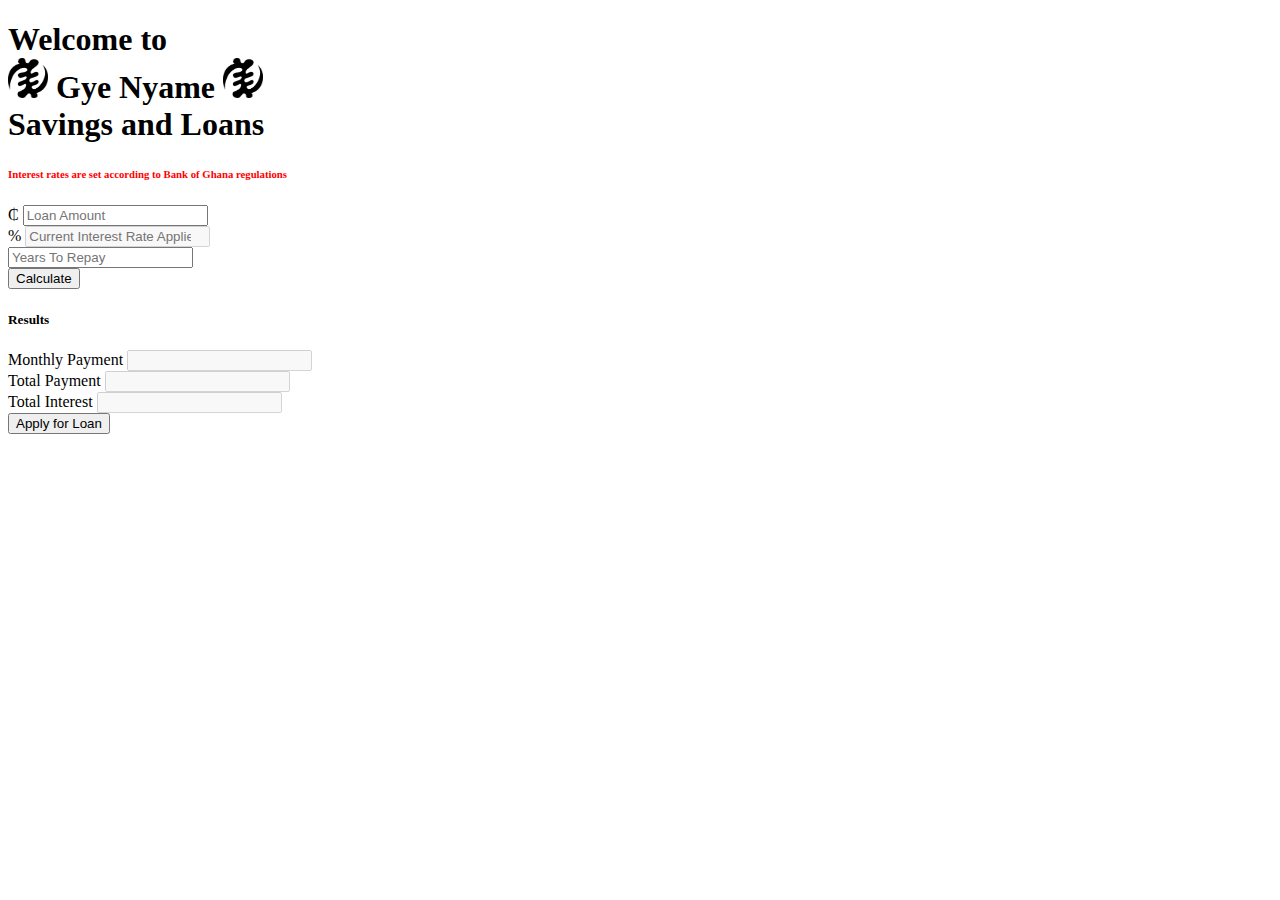
<file: Assignments/loan calculator/index.html>
<!DOCTYPE html>
<html lang="en">
<head>
    <meta charset="UTF-8">
    <meta name="viewport" content="width=device-width, initial-scale=1, shrink-to-fit=no">
    <meta http-equiv="X-UA-Compatible" content="ie=edge">
    
     <!-- Bootstrap CSS -->
     <link rel="stylesheet" href="https://maxcdn.bootstrapcdn.com/bootstrap/4.0.0-beta.2/css/bootstrap.min.css" integrity="sha384-PsH8R72JQ3SOdhVi3uxftmaW6Vc51MKb0q5P2rRUpPvrszuE4W1povHYgTpBfshb" crossorigin="anonymous">
    
    <title>Apply for a Loan</title>
</head>
  <body class="bg-dark">
    <div class="container">
      <div class="row">
        <div class="col-md-6 mx-auto">
          <div class="card card-body text-center mt-5">
            <h1 class="heading display-5 pb-3">Welcome to<br><img src="gye nyame.png" alt="bank-logo" height="40px" width="40px"> Gye Nyame <img src="gye nyame.png" alt="bank-logo" height="40px" width="40px"><br>Savings and Loans</h1>
            <h6 style="color: red;">Interest rates are set according to Bank of Ghana regulations</h6>
            <form id="loan-form">
              <div class="form-group">
                <div class="input-group">
                  <span class="input-group-addon">₵</span>
                  <input type="number" class="form-control" id="amount" placeholder="Loan Amount">
                </div>
              </div>

              <!--FORM-->
              <div class="form-group">
                <div class="input-group">
                  <span class="input-group-addon">%</span>
                  <input type="number" class="form-control" id="interest" placeholder="Current Interest Rate Applies" disabled>
                </div>
              </div>
              <div class="form-group">
                <input type="number" class="form-control" id="years" placeholder="Years To Repay">
              </div>
              <div class="form-group">
                <input type="submit" value="Calculate" class="btn btn-dark btn-block">
              </div>
            </form>
            
            <!-- RESULTS -->
            <div id="results" class="pt-4">
              <h5>Results</h5>
              <div class="form-group">
                <div class="input-group">
                  <span class="input-group-addon">Monthly Payment</span>
                  <input type="number" class="form-control" id="monthly-payment" disabled>
                </div>
              </div>

              <div class="form-group">
                <div class="input-group">
                  <span class="input-group-addon">Total Payment</span>
                  <input type="number" class="form-control" id="total-payment" disabled>
                </div>
              </div>

              <div class="form-group">
                <div class="input-group">
                  <span class="input-group-addon">Total Interest</span>
                  <input type="number" class="form-control" id="total-interest" disabled>
                </div>
              </div>

              <div class="form-group">
                <input type="submit" value="Apply for Loan" class="btn btn-dark btn-block">
              </div>

            </div>
          </div>
        </div>
      </div>
    </div>

    
    <script src="app.js"></script>
  </body>
</html>
</file>
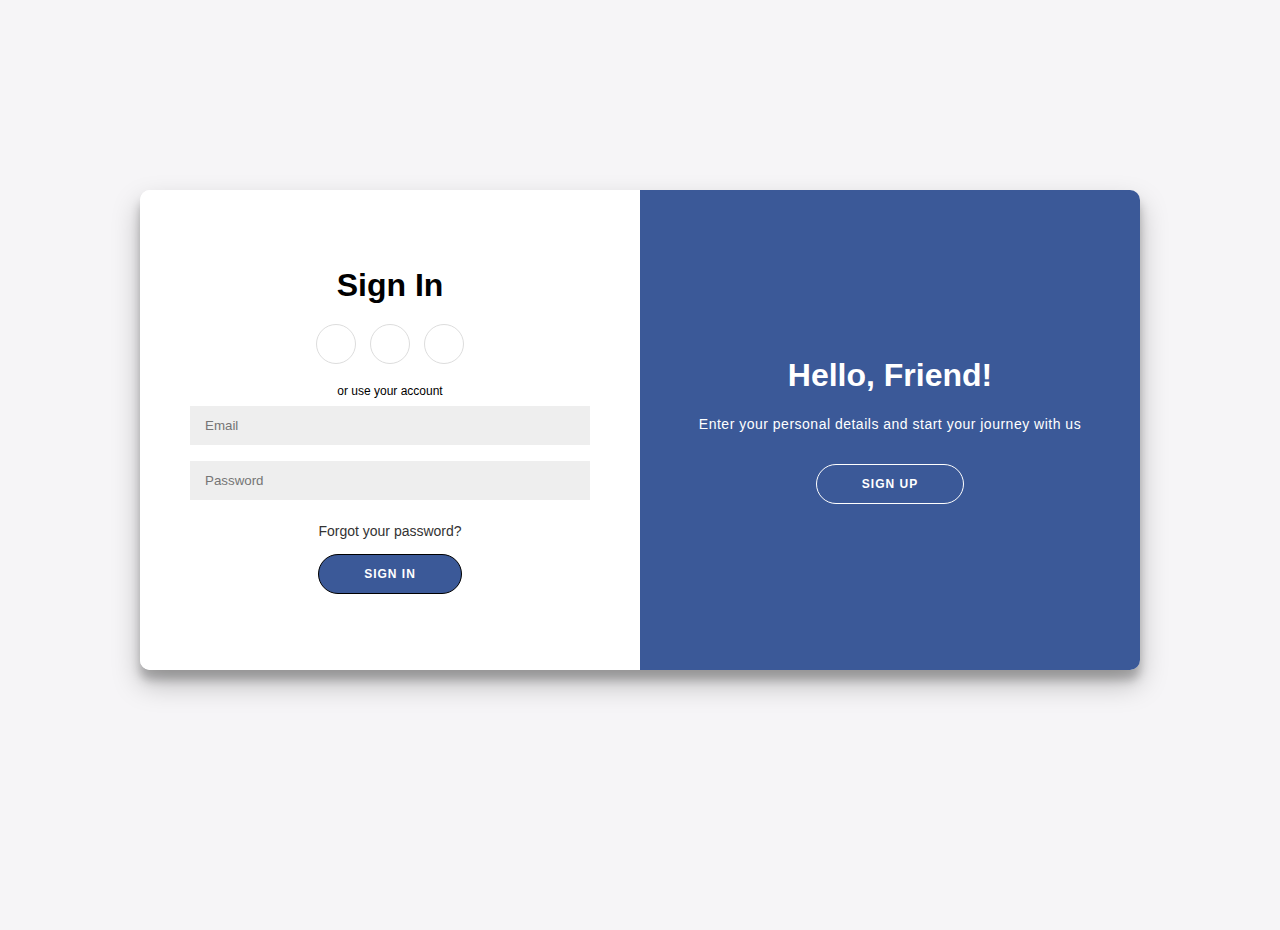
<file: Assignments/forms/form1/index.html>
<!DOCTYPE html>
<html lang="en">
<head>
    <meta charset="UTF-8">
    <meta name="viewport" content="width=device-width, initial-scale=1.0">
    <link rel="stylesheet" href="style.css">
    <link rel="stylesheet" href="https://use.fontawesome.com/releases/v5.15.1/css/all.css" integrity="sha384-vp86vTRFVJgpjF9jiIGPEEqYqlDwgyBgEF109VFjmqGmIY/Y4HV4d3Gp2irVfcrp" crossorigin="anonymous">
    <title>Forms</title>
</head>
<body>
    
    <div class="container" id="container">
        <div class="form-container sign-up-container">
            <form action="#">
                <h1>Create Account</h1>
                <div class="social-container">
                    <a href="#" class="social"><i class="fab fa-facebook-f"></i></a>
                    <a href="#" class="social"><i class="fab fa-google-plus-g"></i></a>
                    <a href="#" class="social"><i class="fab fa-linkedin-in"></i></a>
                </div>
                <span>or use your email for registration</span>
                <input type="text" placeholder="Name" id="">
                <input type="email" placeholder="Email" id="">
                <input type="password" placeholder="Password" id="">
                <button>Sign Up</button>
            </form>
        </div>
        <div class="form-container sign-in-container">
            <form action="#">
                <h1>Sign In</h1>
                <div class="social-container">
                    <a href="#" class="social"><i class="fab fa-facebook-f"></i></a>
                    <a href="#" class="social"><i class="fab fa-google-plus-g"></i></a>
                    <a href="#" class="social"><i class="fab fa-linkedin-in"></i></a>
                </div>
                <span>or use your account</span>
                <input type="email" placeholder="Email" id="">
                <input type="password" placeholder="Password" id="">
                <a href="#">Forgot your password?</a>
                <button>Sign In</button>
            </form>
        </div>
        <div class="overlay-container">
            <div class="overlay">
                <div class="overlay-panel overlay-left">
                    <h1>Welcome Back!</h1>
                    <p>To keep connected with us please login with your personal info</p>
                    <button class="ghost" id="signIn">Sign In</button>
                </div>
                <div class="overlay-panel overlay-right">
                    <h1>Hello, Friend!</h1>
                    <p>Enter your personal details and start your journey with us</p>
                    <button class="ghost" id="signUp">Sign Up</button>
                </div>
            </div>
        </div>
    </div>

<script src="app.js"></script>
</body>
</html>
</file>
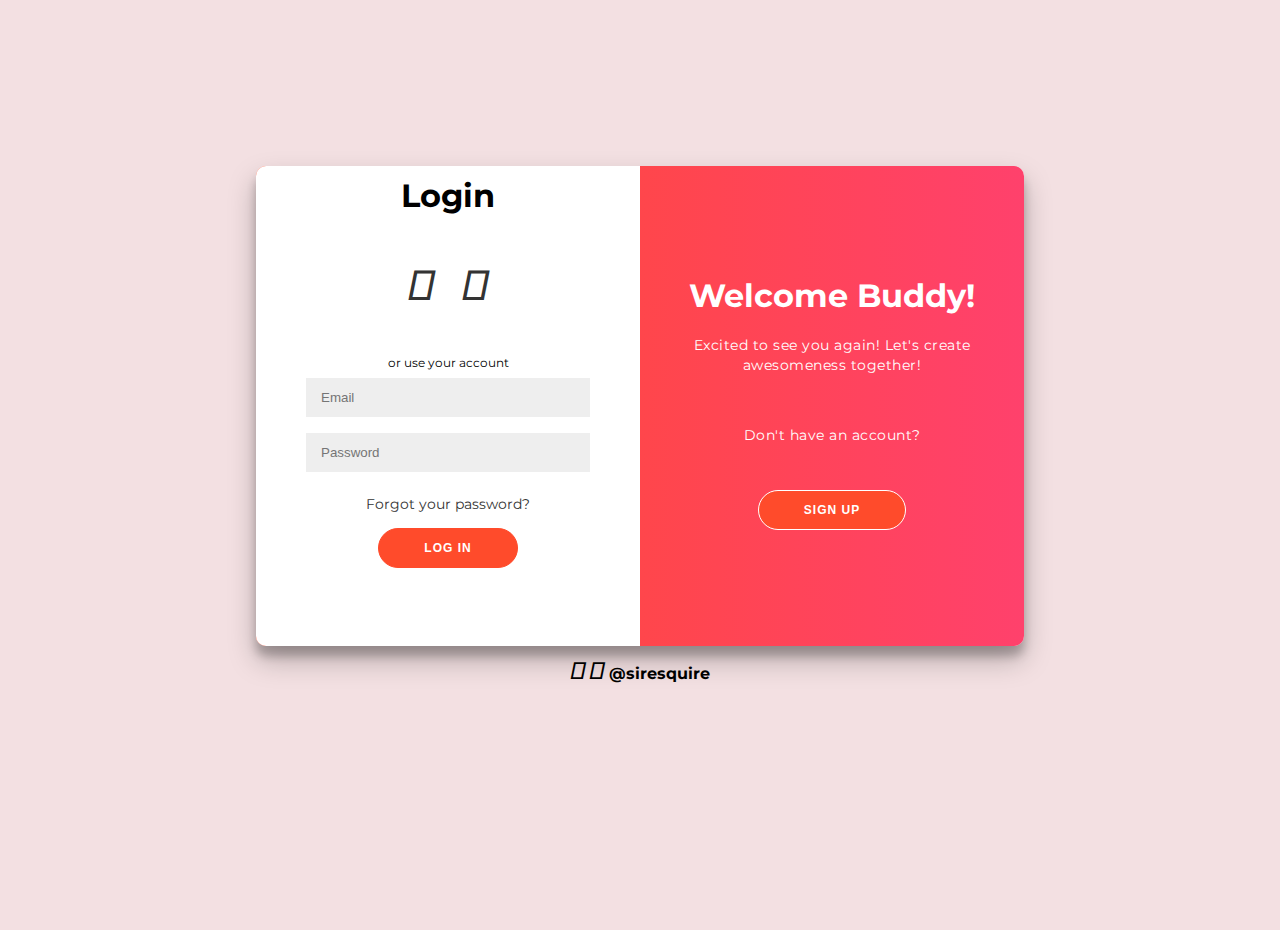
<file: Assignments/forms/form2/index.html>
<!DOCTYPE html>
<html lang="en">
<head>
    <meta charset="UTF-8">
    <meta name="viewport" content="width=device-width, initial-scale=1.0">
    <link rel="stylesheet" href="style.css">
    <link rel="stylesheet" href="https://cdnjs.cloudflare.com/ajax/libs/font-awesome/4.7.0/css/font-awesome.min.css">
    <link rel="stylesheet" href="https://use.fontawesome.com/releases/v5.15.1/css/all.css" integrity="sha384-vp86vTRFVJgpjF9jiIGPEEqYqlDwgyBgEF109VFjmqGmIY/Y4HV4d3Gp2irVfcrp" crossorigin="anonymous">
    <title>Login</title>
</head>
<body>
    <div class="container" id="container">
        <div class="form-container log-in-container">
            <form action="#">
                <h1>Login</h1>
                <div class="social-container">
                    <a href="#" class="social"><i class="fab fa-facebook fa-3x"></i></a>
                    <a href="#" class="social"><i class="fab fa-twitter fa-3x"></i></a>
                </div>
                <span>or use your account</span>
                <input type="email" placeholder="Email" id="">
                <input type="password" placeholder="Password" id="">
                <a href="#">Forgot your password?</a>
                <button>Log In</button>
            </form>
        </div>
        <div class="overlay-container">
            <div class="overlay">
                <div class="overlay-panel overlay-right">
                    <h1>Welcome Buddy!</h1>
                    <p>Excited to see you again! Let's create awesomeness together!</p>
                    <i class="far fa-grin-wink fa-5x"></i>
                    <p>Don't have an account?</p>
                    <a href="signUp.html"><button class="signUp">Sign Up</button></a>
                </div>
            </div>
        </div>
    </div>

    <footer>
        <span><i class="fab fa-github fa-2x"></i></span>
        <span><i class="fab fa-twitter fa-2x"></i></span>
        @siresquire
    </footer>
</body>
</html>
</file>
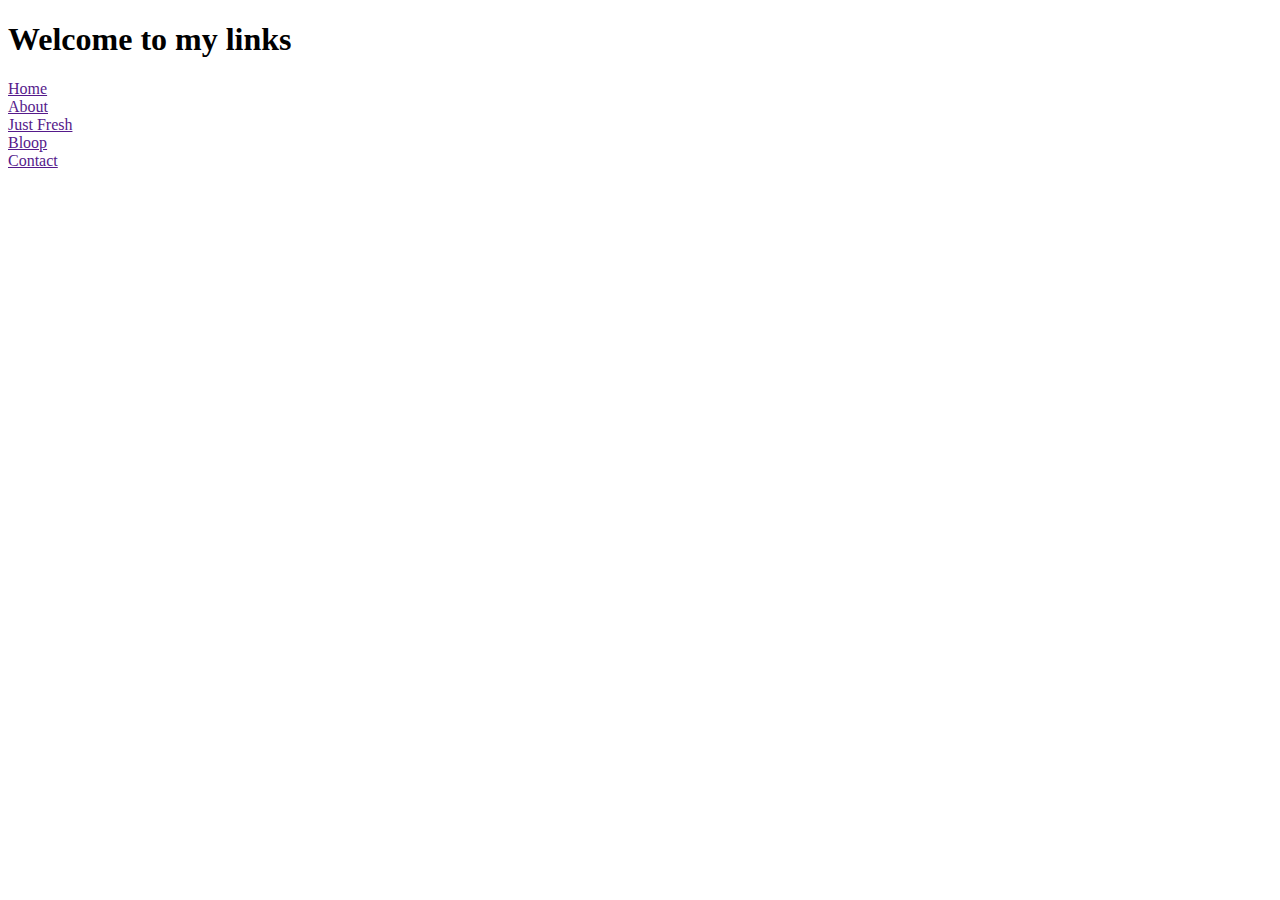
<file: Assignments/HTML Links External Pages.html>
<!DOCTYPE html>
<html lang="en">
<head>
    <meta charset="UTF-8">
    <meta name="viewport" content="width=device-width, initial-scale=1.0">
    <title>My Website Links</title>
</head>
<body>
    <h1>Welcome to my links</h1>
    <li><a href="">Home</a></li>
    <li><a href="">About</a></li>
    <li><a href="">Just Fresh</a></li>
    <li><a href="">Bloop</a></li>
    <li><a href="">Contact</a></li>


</body>
</html>
</file>
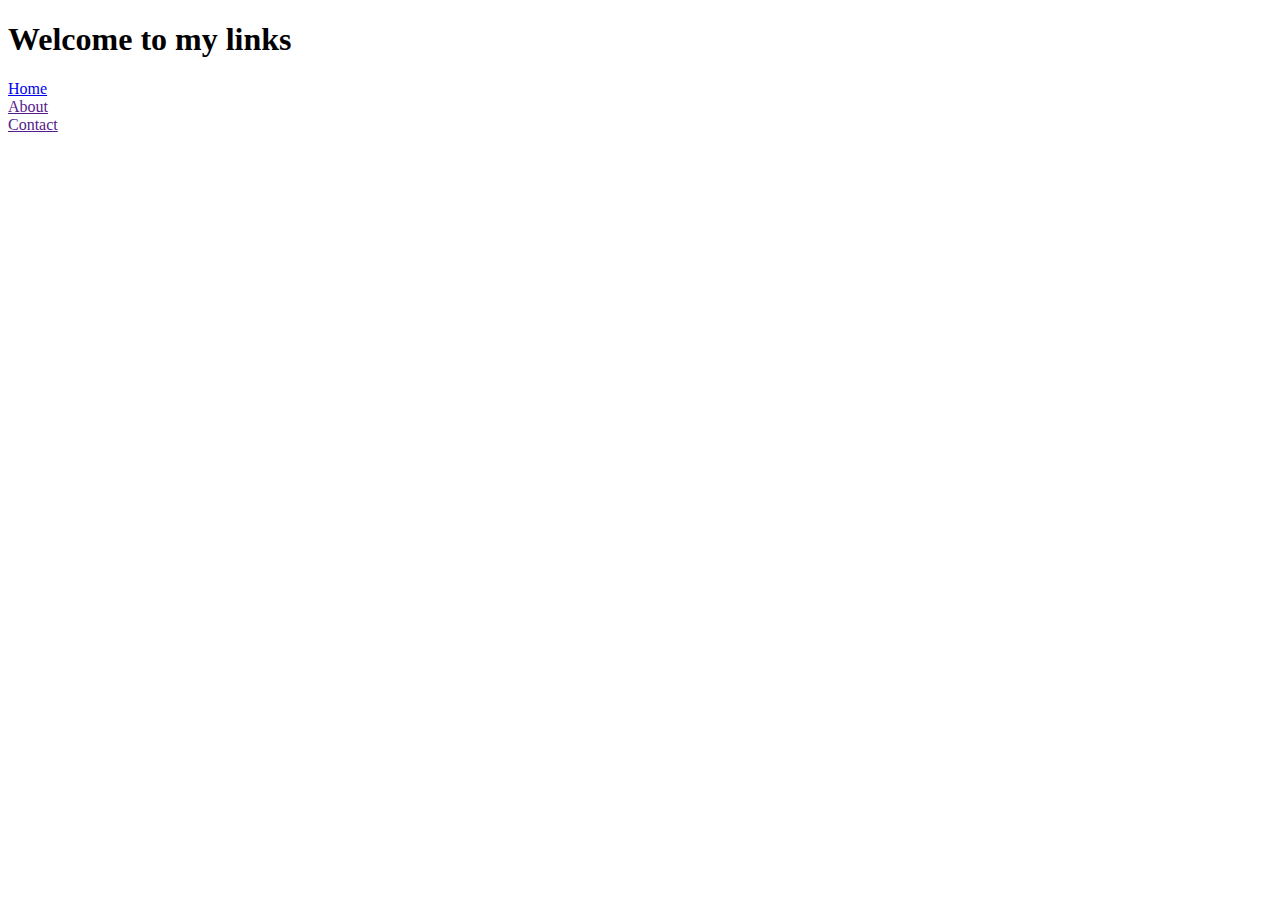
<file: Assignments/HTML Links Linking  to Internal Pages.html>
<!DOCTYPE html>
<html lang="en">
<head>
    <meta charset="UTF-8">
    <meta name="viewport" content="width=device-width, initial-scale=1.0">
    <title>My Website Links</title>
</head>
<body>
    <h1>Welcome to my links</h1>
    <li><a href="HTML Links External Pages.html">Home</a></li>
    <li><a href="">About</a></li>
    <li><a href="">Contact</a></li>


</body>
</html>
</file>
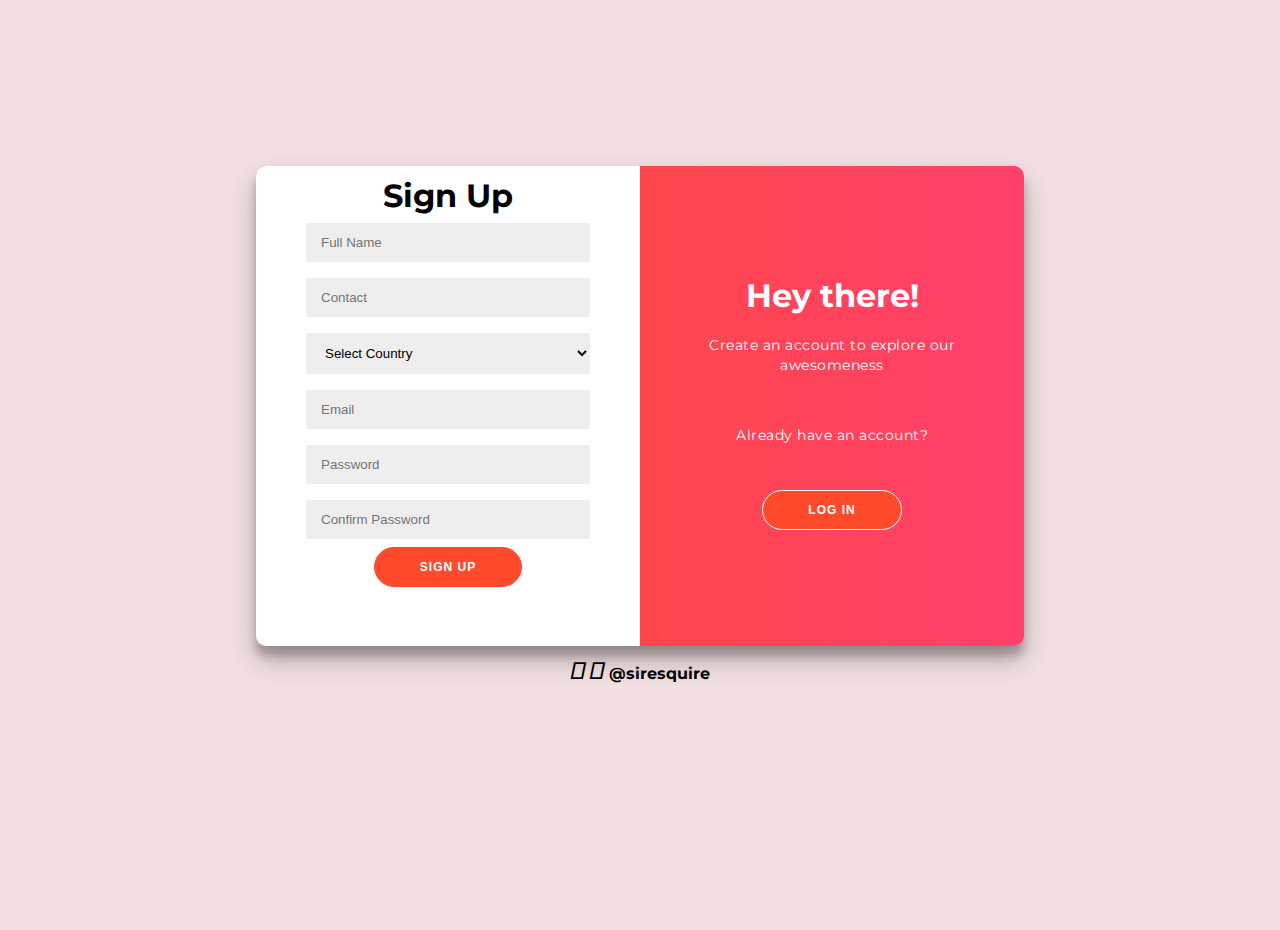
<file: Assignments/forms/form2/signUp.html>
<!DOCTYPE html>
<html lang="en">
<head>
    <meta charset="UTF-8">
    <meta name="viewport" content="width=device-width, initial-scale=1.0">
    <link rel="stylesheet" href="style.css">
    <link rel="stylesheet" href="https://cdnjs.cloudflare.com/ajax/libs/font-awesome/4.7.0/css/font-awesome.min.css">
    <link rel="stylesheet" href="https://use.fontawesome.com/releases/v5.15.1/css/all.css" integrity="sha384-vp86vTRFVJgpjF9jiIGPEEqYqlDwgyBgEF109VFjmqGmIY/Y4HV4d3Gp2irVfcrp" crossorigin="anonymous">
    <title>Sign Up</title>
</head>
<body>
    <div class="container" id="container">
        <div class="form-container log-in-container">
            <form action="#">
                <h1>Sign Up</h1>
                <input type="text" placeholder="Full Name" id="">
                <input type="number" placeholder="Contact" id="">
                
            <select id="country" name="country" class="form-control">
                <option value="None">Select Country</option>
                <option value="Afghanistan">Afghanistan</option>
                <option value="Åland Islands">Åland Islands</option>
                <option value="Albania">Albania</option>
                <option value="Algeria">Algeria</option>
                <option value="American Samoa">American Samoa</option>
                <option value="Andorra">Andorra</option>
                <option value="Angola">Angola</option>
                <option value="Anguilla">Anguilla</option>
                <option value="Antarctica">Antarctica</option>
                <option value="Antigua and Barbuda">Antigua and Barbuda</option>
                <option value="Argentina">Argentina</option>
                <option value="Armenia">Armenia</option>
                <option value="Aruba">Aruba</option>
                <option value="Australia">Australia</option>
                <option value="Austria">Austria</option>
                <option value="Azerbaijan">Azerbaijan</option>
                <option value="Bahamas">Bahamas</option>
                <option value="Bahrain">Bahrain</option>
                <option value="Bangladesh">Bangladesh</option>
                <option value="Barbados">Barbados</option>
                <option value="Belarus">Belarus</option>
                <option value="Belgium">Belgium</option>
                <option value="Belize">Belize</option>
                <option value="Benin">Benin</option>
                <option value="Bermuda">Bermuda</option>
                <option value="Bhutan">Bhutan</option>
                <option value="Bolivia">Bolivia</option>
                <option value="Bosnia and Herzegovina">Bosnia and Herzegovina</option>
                <option value="Botswana">Botswana</option>
                <option value="Bouvet Island">Bouvet Island</option>
                <option value="Brazil">Brazil</option>
                <option value="British Indian Ocean Territory">British Indian Ocean Territory</option>
                <option value="Brunei Darussalam">Brunei Darussalam</option>
                <option value="Bulgaria">Bulgaria</option>
                <option value="Burkina Faso">Burkina Faso</option>
                <option value="Burundi">Burundi</option>
                <option value="Cambodia">Cambodia</option>
                <option value="Cameroon">Cameroon</option>
                <option value="Canada">Canada</option>
                <option value="Cape Verde">Cape Verde</option>
                <option value="Cayman Islands">Cayman Islands</option>
                <option value="Central African Republic">Central African Republic</option>
                <option value="Chad">Chad</option>
                <option value="Chile">Chile</option>
                <option value="China">China</option>
                <option value="Christmas Island">Christmas Island</option>
                <option value="Cocos (Keeling) Islands">Cocos (Keeling) Islands</option>
                <option value="Colombia">Colombia</option>
                <option value="Comoros">Comoros</option>
                <option value="Congo">Congo</option>
                <option value="Congo, The Democratic Republic of The">Congo, The Democratic Republic of The</option>
                <option value="Cook Islands">Cook Islands</option>
                <option value="Costa Rica">Costa Rica</option>
                <option value="Cote D'ivoire">Cote D'ivoire</option>
                <option value="Croatia">Croatia</option>
                <option value="Cuba">Cuba</option>
                <option value="Cyprus">Cyprus</option>
                <option value="Czech Republic">Czech Republic</option>
                <option value="Denmark">Denmark</option>
                <option value="Djibouti">Djibouti</option>
                <option value="Dominica">Dominica</option>
                <option value="Dominican Republic">Dominican Republic</option>
                <option value="Ecuador">Ecuador</option>
                <option value="Egypt">Egypt</option>
                <option value="El Salvador">El Salvador</option>
                <option value="Equatorial Guinea">Equatorial Guinea</option>
                <option value="Eritrea">Eritrea</option>
                <option value="Estonia">Estonia</option>
                <option value="Ethiopia">Ethiopia</option>
                <option value="Falkland Islands (Malvinas)">Falkland Islands (Malvinas)</option>
                <option value="Faroe Islands">Faroe Islands</option>
                <option value="Fiji">Fiji</option>
                <option value="Finland">Finland</option>
                <option value="France">France</option>
                <option value="French Guiana">French Guiana</option>
                <option value="French Polynesia">French Polynesia</option>
                <option value="French Southern Territories">French Southern Territories</option>
                <option value="Gabon">Gabon</option>
                <option value="Gambia">Gambia</option>
                <option value="Georgia">Georgia</option>
                <option value="Germany">Germany</option>
                <option value="Ghana">Ghana</option>
                <option value="Gibraltar">Gibraltar</option>
                <option value="Greece">Greece</option>
                <option value="Greenland">Greenland</option>
                <option value="Grenada">Grenada</option>
                <option value="Guadeloupe">Guadeloupe</option>
                <option value="Guam">Guam</option>
                <option value="Guatemala">Guatemala</option>
                <option value="Guernsey">Guernsey</option>
                <option value="Guinea">Guinea</option>
                <option value="Guinea-bissau">Guinea-bissau</option>
                <option value="Guyana">Guyana</option>
                <option value="Haiti">Haiti</option>
                <option value="Heard Island and Mcdonald Islands">Heard Island and Mcdonald Islands</option>
                <option value="Holy See (Vatican City State)">Holy See (Vatican City State)</option>
                <option value="Honduras">Honduras</option>
                <option value="Hong Kong">Hong Kong</option>
                <option value="Hungary">Hungary</option>
                <option value="Iceland">Iceland</option>
                <option value="India">India</option>
                <option value="Indonesia">Indonesia</option>
                <option value="Iran, Islamic Republic of">Iran, Islamic Republic of</option>
                <option value="Iraq">Iraq</option>
                <option value="Ireland">Ireland</option>
                <option value="Isle of Man">Isle of Man</option>
                <option value="Israel">Israel</option>
                <option value="Italy">Italy</option>
                <option value="Jamaica">Jamaica</option>
                <option value="Japan">Japan</option>
                <option value="Jersey">Jersey</option>
                <option value="Jordan">Jordan</option>
                <option value="Kazakhstan">Kazakhstan</option>
                <option value="Kenya">Kenya</option>
                <option value="Kiribati">Kiribati</option>
                <option value="Korea, Democratic People's Republic of">Korea, Democratic People's Republic of</option>
                <option value="Korea, Republic of">Korea, Republic of</option>
                <option value="Kuwait">Kuwait</option>
                <option value="Kyrgyzstan">Kyrgyzstan</option>
                <option value="Lao People's Democratic Republic">Lao People's Democratic Republic</option>
                <option value="Latvia">Latvia</option>
                <option value="Lebanon">Lebanon</option>
                <option value="Lesotho">Lesotho</option>
                <option value="Liberia">Liberia</option>
                <option value="Libyan Arab Jamahiriya">Libyan Arab Jamahiriya</option>
                <option value="Liechtenstein">Liechtenstein</option>
                <option value="Lithuania">Lithuania</option>
                <option value="Luxembourg">Luxembourg</option>
                <option value="Macao">Macao</option>
                <option value="Macedonia, The Former Yugoslav Republic of">Macedonia, The Former Yugoslav Republic of</option>
                <option value="Madagascar">Madagascar</option>
                <option value="Malawi">Malawi</option>
                <option value="Malaysia">Malaysia</option>
                <option value="Maldives">Maldives</option>
                <option value="Mali">Mali</option>
                <option value="Malta">Malta</option>
                <option value="Marshall Islands">Marshall Islands</option>
                <option value="Martinique">Martinique</option>
                <option value="Mauritania">Mauritania</option>
                <option value="Mauritius">Mauritius</option>
                <option value="Mayotte">Mayotte</option>
                <option value="Mexico">Mexico</option>
                <option value="Micronesia, Federated States of">Micronesia, Federated States of</option>
                <option value="Moldova, Republic of">Moldova, Republic of</option>
                <option value="Monaco">Monaco</option>
                <option value="Mongolia">Mongolia</option>
                <option value="Montenegro">Montenegro</option>
                <option value="Montserrat">Montserrat</option>
                <option value="Morocco">Morocco</option>
                <option value="Mozambique">Mozambique</option>
                <option value="Myanmar">Myanmar</option>
                <option value="Namibia">Namibia</option>
                <option value="Nauru">Nauru</option>
                <option value="Nepal">Nepal</option>
                <option value="Netherlands">Netherlands</option>
                <option value="Netherlands Antilles">Netherlands Antilles</option>
                <option value="New Caledonia">New Caledonia</option>
                <option value="New Zealand">New Zealand</option>
                <option value="Nicaragua">Nicaragua</option>
                <option value="Niger">Niger</option>
                <option value="Nigeria">Nigeria</option>
                <option value="Niue">Niue</option>
                <option value="Norfolk Island">Norfolk Island</option>
                <option value="Northern Mariana Islands">Northern Mariana Islands</option>
                <option value="Norway">Norway</option>
                <option value="Oman">Oman</option>
                <option value="Pakistan">Pakistan</option>
                <option value="Palau">Palau</option>
                <option value="Palestinian Territory, Occupied">Palestinian Territory, Occupied</option>
                <option value="Panama">Panama</option>
                <option value="Papua New Guinea">Papua New Guinea</option>
                <option value="Paraguay">Paraguay</option>
                <option value="Peru">Peru</option>
                <option value="Philippines">Philippines</option>
                <option value="Pitcairn">Pitcairn</option>
                <option value="Poland">Poland</option>
                <option value="Portugal">Portugal</option>
                <option value="Puerto Rico">Puerto Rico</option>
                <option value="Qatar">Qatar</option>
                <option value="Reunion">Reunion</option>
                <option value="Romania">Romania</option>
                <option value="Russian Federation">Russian Federation</option>
                <option value="Rwanda">Rwanda</option>
                <option value="Saint Helena">Saint Helena</option>
                <option value="Saint Kitts and Nevis">Saint Kitts and Nevis</option>
                <option value="Saint Lucia">Saint Lucia</option>
                <option value="Saint Pierre and Miquelon">Saint Pierre and Miquelon</option>
                <option value="Saint Vincent and The Grenadines">Saint Vincent and The Grenadines</option>
                <option value="Samoa">Samoa</option>
                <option value="San Marino">San Marino</option>
                <option value="Sao Tome and Principe">Sao Tome and Principe</option>
                <option value="Saudi Arabia">Saudi Arabia</option>
                <option value="Senegal">Senegal</option>
                <option value="Serbia">Serbia</option>
                <option value="Seychelles">Seychelles</option>
                <option value="Sierra Leone">Sierra Leone</option>
                <option value="Singapore">Singapore</option>
                <option value="Slovakia">Slovakia</option>
                <option value="Slovenia">Slovenia</option>
                <option value="Solomon Islands">Solomon Islands</option>
                <option value="Somalia">Somalia</option>
                <option value="South Africa">South Africa</option>
                <option value="South Georgia and The South Sandwich Islands">South Georgia and The South Sandwich Islands</option>
                <option value="Spain">Spain</option>
                <option value="Sri Lanka">Sri Lanka</option>
                <option value="Sudan">Sudan</option>
                <option value="Suriname">Suriname</option>
                <option value="Svalbard and Jan Mayen">Svalbard and Jan Mayen</option>
                <option value="Swaziland">Swaziland</option>
                <option value="Sweden">Sweden</option>
                <option value="Switzerland">Switzerland</option>
                <option value="Syrian Arab Republic">Syrian Arab Republic</option>
                <option value="Taiwan, Province of China">Taiwan, Province of China</option>
                <option value="Tajikistan">Tajikistan</option>
                <option value="Tanzania, United Republic of">Tanzania, United Republic of</option>
                <option value="Thailand">Thailand</option>
                <option value="Timor-leste">Timor-leste</option>
                <option value="Togo">Togo</option>
                <option value="Tokelau">Tokelau</option>
                <option value="Tonga">Tonga</option>
                <option value="Trinidad and Tobago">Trinidad and Tobago</option>
                <option value="Tunisia">Tunisia</option>
                <option value="Turkey">Turkey</option>
                <option value="Turkmenistan">Turkmenistan</option>
                <option value="Turks and Caicos Islands">Turks and Caicos Islands</option>
                <option value="Tuvalu">Tuvalu</option>
                <option value="Uganda">Uganda</option>
                <option value="Ukraine">Ukraine</option>
                <option value="United Arab Emirates">United Arab Emirates</option>
                <option value="United Kingdom">United Kingdom</option>
                <option value="United States">United States</option>
                <option value="United States Minor Outlying Islands">United States Minor Outlying Islands</option>
                <option value="Uruguay">Uruguay</option>
                <option value="Uzbekistan">Uzbekistan</option>
                <option value="Vanuatu">Vanuatu</option>
                <option value="Venezuela">Venezuela</option>
                <option value="Viet Nam">Viet Nam</option>
                <option value="Virgin Islands, British">Virgin Islands, British</option>
                <option value="Virgin Islands, U.S.">Virgin Islands, U.S.</option>
                <option value="Wallis and Futuna">Wallis and Futuna</option>
                <option value="Western Sahara">Western Sahara</option>
                <option value="Yemen">Yemen</option>
                <option value="Zambia">Zambia</option>
                <option value="Zimbabwe">Zimbabwe</option>
            </select>

                <input type="email" placeholder="Email" id="">
                <input type="password" placeholder="Password" id="">
                <input type="password" placeholder="Confirm Password" id="">
                <button>Sign Up</button>
            </form>
        </div>
        <div class="overlay-container">
            <div class="overlay">
                <div class="overlay-panel overlay-right">
                    <h1>Hey there!</h1>
                    <p>Create an account to explore our awesomeness</p>
                    <span><i class="far fa-grin-alt fa-5x"></i></span>
                    <p>Already have an account?</p>
                    <a href="index.html"><button class="signUp">Log In</button></a>
                </div>
            </div>
        </div>
    </div>

    <footer>
        <span><i class="fab fa-github fa-2x"></i></span>
        <span><i class="fab fa-twitter fa-2x"></i></span>
        @siresquire
    </footer>
</body>
</html>
</file>
<file: Assignments/forms/form1/style.css>
* {
    box-sizing: border-box;
}

body {
    font-family: 'Monserrat', sans-serif;
    background: #f6f5f7;
    display: flex;
    flex-direction: column;
    justify-content: center;
    align-items: center;
    height: 100vh;
    margin: -20px 0 50px;
}

h1 {
    font-weight: bold;
    margin: 0;
}

p {
    font-size: 14px;
    font-weight: 100;
    line-height: 20px;
    letter-spacing: 0.5px;
    margin: 20px 0 30px;
}

span {
    font-size: 12px;
}

a {
    color: #333;
    font-size: 14px;
    text-decoration: none;
    margin: 15px 0;
}

button {
    border-radius: 20px;
    border: 1px solid #000000;
    background-color: #3b5998;
    color: #ffffff;
    font-size: 12px;
    font-weight: bold;
    padding: 12px 45px;
    letter-spacing: 1px;
    text-transform: uppercase;
    transition: transform 80ms ease-in;
}

button:active {
    transform: scale(0.95);
}

button:focus {
    outline: none;
}

button.ghost {
    background-color: transparent;
    border-color: #ffffff;
} 

form {
    background-color: #ffffff;
    display: flex;
    align-items: center;
    justify-content: center;
    flex-direction: column;
    padding: 0 50px;
    height: 100%;
    text-align: center;
}

input {
    background-color: #eee;
    border: none;
    padding: 12px 15px;
    margin: 8px 0;
    width: 100%;
}

.social-container {
    margin: 20px 0;
}

.social-container a {
    border: 1px solid #dddddd;
    border-radius: 50%;
    display: inline-flex;
    justify-content: center;
    align-items: center;
    margin: 0 5px;
    height: 40px;
    width: 40px;
}

.container {
    background-color: #ffffff;
    border-radius: 10px;
    box-shadow: 0 14px 28px rgba(0, 0, 0, 0.25), 0 10px 10px rgba(0, 0, 0, 0.22);
    position: relative;
    overflow: hidden;
    width: 1000px;
    max-width: 100%;
    min-height: 480px;

}

.form-container {
    position: absolute;
    top: 0;
    height: 100%;
    transition: all 0.6s ease-in-out;
}

.sign-in-container {
    left: 0;
    width: 50%;
    z-index: 2;
}

.sign-up-container {
    left: 0;
    width: 50%;
    opacity: 0;
    z-index: 1;
}

.container.right-panel-active .sign-in-container {
    transform: translate(100%);
}

.container.right-panel-active .sign-up-container {
    transform: translate(100%);
    opacity: 1;
    z-index: 5;
    animation: show 0.6s;
}

@keyframes show {
    0%
    49.99% {
        opacity: 0;
        z-index: 1;
    }

    50%
    100% {
        opacity: 1;
        z-index: 5;
    }
}

.overlay-container {
    position: absolute;
    top: 0;
    left: 50%;
    width: 50%;
    height: 100%;
    overflow: hidden;
    transition: transform 0.6s ease-in-out;
    z-index: 100;
}

.container.right-panel-active .overlay-container {
    transform: translate(-100%);
}

.overlay {
    background: #000000;
    background: -webkit-linear-gradient(to right, #3b5998, 3b5998);
    background: linear-gradient(to right, #3b5998, #3b5998);
    background-repeat: no-repeat;
    background-size: cover;
    background-position: 0 0;
    color: #ffffff;
    position: relative;
    left: -100%;
    height: 100%;
    width: 200%;
    transform: translate(0);
    transition: transform 0.6s ease-in-out;
}

.container.right-panel-active .overlay {
    transform: translate(50%);
}

.overlay-panel {
    position: absolute;
    display: flex;
    align-items: center;
    justify-content: center;
    flex-direction: column;
    padding: 0 40px;
    text-align: center;
    top: 0;
    height: 100%;
    width: 50%;
    transform: translate(0);
    transition: transform 0.6s ease-in-out;
}

.overlay-left {
    transform: translate(-20%);
}

.container.right-panel-active .overlay-left {
    transform: translate(0);
}

.overlay-right {
    right: 0;
    transform: translate(0);
}

.container.right-panel-active .overlay-right {
    transform: translate(20%);
}
</file>
<file: Assignments/forms/form2/style.css>
@import url('https://fonts.googleapis.com/css?family=Montserrat:400,800');

* {
    box-sizing: border-box;
}

body {
    background: #f3e0e2;
    display: flex;
    justify-content: center;
    align-items: center;
    flex-direction: column;
    font-family: 'Montserrat', sans-serif;
    height: 100vh;
    margin: -20px 0 50px;
}

h1 {
    font-weight: bold;
    margin: 0;
    padding: 10px 0 0 0;
}

p {
    font-size: 14px;
    font-weight: 100px;
    line-height: 20px;
    letter-spacing: 0.5px;
    margin: 20px 0 30px;
}

span {
    font-size: 12px;
}

a {
    color: #333;
    font-size: 14px;
    text-decoration: none;
    margin: 15px 0;
}

button {
    border-radius: 20px;
    border: 1px solid #FF4B2B;
    background-color: #FF4B2B;
    color: #FFFFFF;
    font-size: 12px;
    font-weight: bold;
    padding: 12px 45px;
    letter-spacing: 1px;
    text-transform: uppercase;
    transition: transform 80ms ease-in;
}

button:active {
    transform: scale(0.95);
}

button:focus {
    outline: none;
}

.signUp {
    border: 1px solid #FFFFFF;
}

form {
    background-color: #FFFFFF;
    display: flex;
    align-items: center;
    flex-direction: column;
    padding: 0 50px;
    height: 100%;
    text-align: center;
}

.form-control {
    background-color: #eee;
    border: none;
    padding: 12px 15px;
    margin: 8px 0;
    width: 100%;
}

input {
    background-color: #eee;
    border: none;
    padding: 12px 15px;
    margin: 8px 0;
    width: 100%;
}

.container {
    background-color: #fff;
    border-radius: 10px;
    box-shadow: 0 14px 28px rgba(0, 0, 0, 0.25), 0 10px 10px rgba(0, 0, 0, 0.22);
    position: relative;
    overflow: hidden;
    width: 768px;
    max-width: 100%;
    min-height: 480px;
}

.form-container {
    position: absolute;
    top: 0;
    height: 100%;
}

.log-in-container {
    left: 0;
    width: 50%;
    z-index: 2;
}

.overlay-container {
    position: absolute;
    top: 0;
    left: 50%;
    width: 50%;
    height: 100%;
}

.overlay {
    background: #FF416C;
    background: -webkit-linear-gradient(to right, #FF4B2B, #FF416C);
    background: linear-gradient(to right, #FF4B2B, #FF416C);
    background-repeat: no-repeat;
    background-size: cover;
    background-position: 0 0;
    color: #FFFFFF;
    position: relative;
    left: -100%;
    height: 100%;
    width: 200%;
}

.overlay-panel {
    position: absolute;
    display: flex;
    align-items: center;
    justify-content: center;
    flex-direction: column;
    padding: 0 40px;
    text-align: center;
    top: 0;
    height: 100%;
    width: 50%;
}

.overlay-right {
    right: 0;
}

.social-container {
    margin: 50px 0;
}

.social-container a {
    border-radius: 50%;
    display: inline-flex;
    justify-content: center;
    align-items: center;
    margin: 0 5px;
    height: 40px;
    width: 40px;
}

footer {
    font-weight: bold;
    padding: 10px 0;
}
</file>
